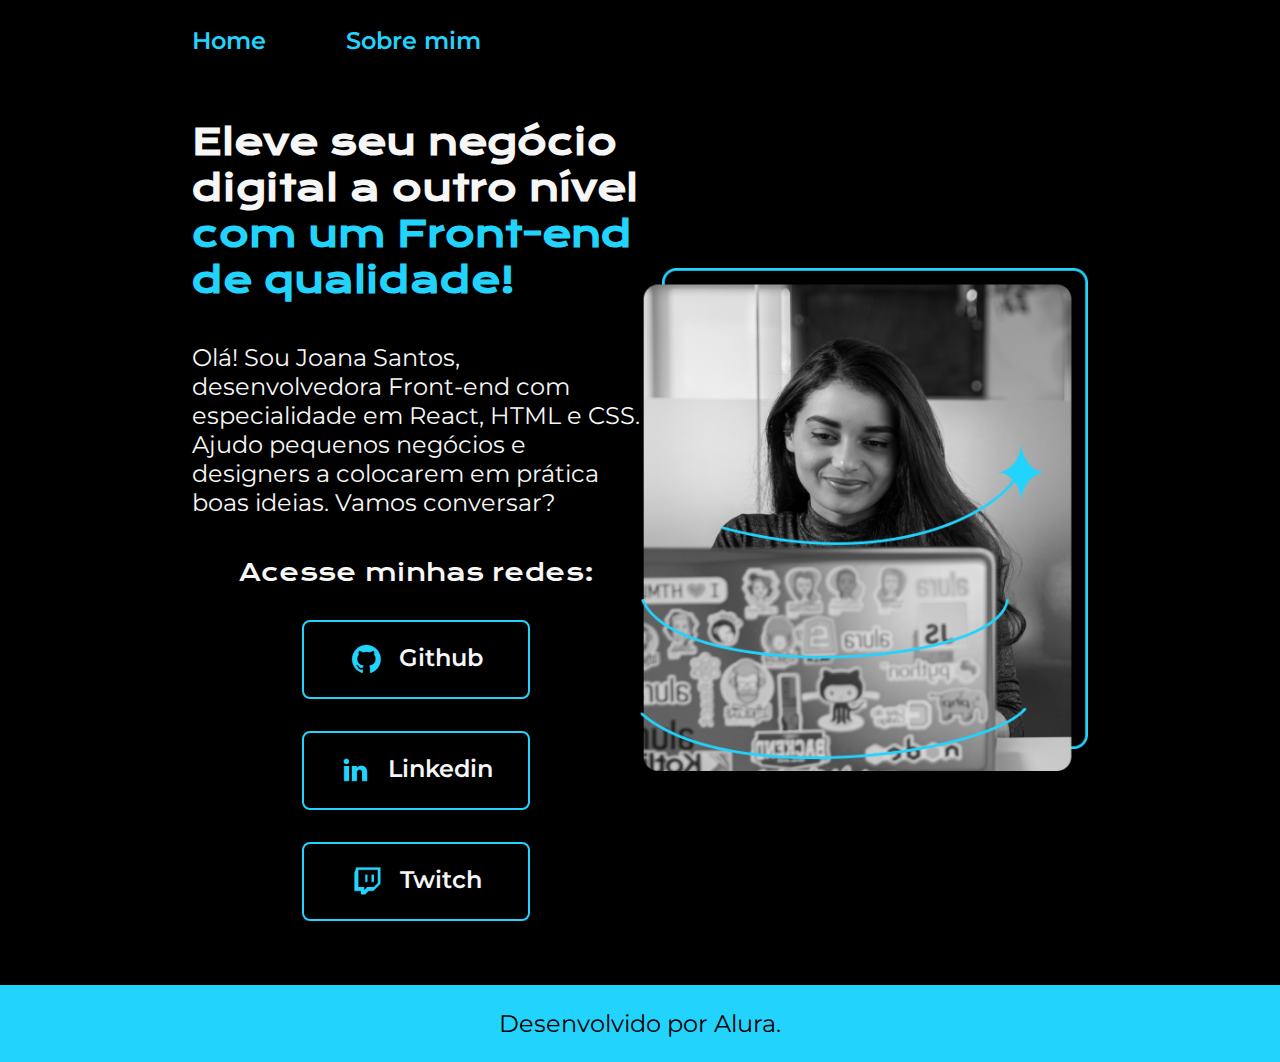
<file: index.html>
<!DOCTYPE html>
<html lang="pt-br">

<head>
    <meta charset="UTF-8">
    <meta http-equiv="X-UA-Compatible" content="IE=edge">
    <meta name="viewport" content="width=device-width, initial-scale=1.0">
    <title>Portfolio</title>
    <link rel="stylesheet" href="./styles/styles.css">

</head>

<body>
    <header class="cabecalho">
        <nav class="cabecalho__menu">
            <a class="cabecalho__menu__link" href="index.html">Home</a>
            <a class="cabecalho__menu__link" href="about.html">Sobre mim</a>
        </nav>
    </header>
    <main class="apresentacao">
        <section class="apresentacao__conteudo">
            <h1 class="apresentacao__conteudo__titulo">Eleve seu negócio digital a outro nível <strong class="titulo-destaque">com um Front-end de qualidade!</strong></h1>
            <p class="apresentacao__conteudo__texto">Olá! Sou Joana Santos, desenvolvedora Front-end com especialidade em React, HTML e CSS. Ajudo pequenos
            negócios e designers a colocarem em prática boas ideias. Vamos conversar?</p>
            <div class="apresentacao__links">
                <h2 class="apresentacao__links__subtitulo">Acesse minhas redes:</h2>
                <a class="apresentacao__links__navegacao" href="https://instagram.com/jugrilo">
                    <img src="./assets/github.png">
                    Github
                </a>
                <a class="apresentacao__links__navegacao" href="https://www.linkedin.com/in/juliana-grilo-22b22724a/">
                    <img src="./assets/linkedin.png">
                    Linkedin
                </a>
                <a class="apresentacao__links__navegacao" href="https://www.twitch.tv/jujugrilo/">
                    <img src="./assets/twitch.png">
                    Twitch
                </a>
            </div>
        </section>
        <img class="apresentacao__imagem" src="./assets/Imagem.png" alt="Foto da Joana Santos programando">
    </main>
    <footer class="rodape">
        <p>Desenvolvido por Alura.</p>
    </footer>
</body>

</html>
</file>
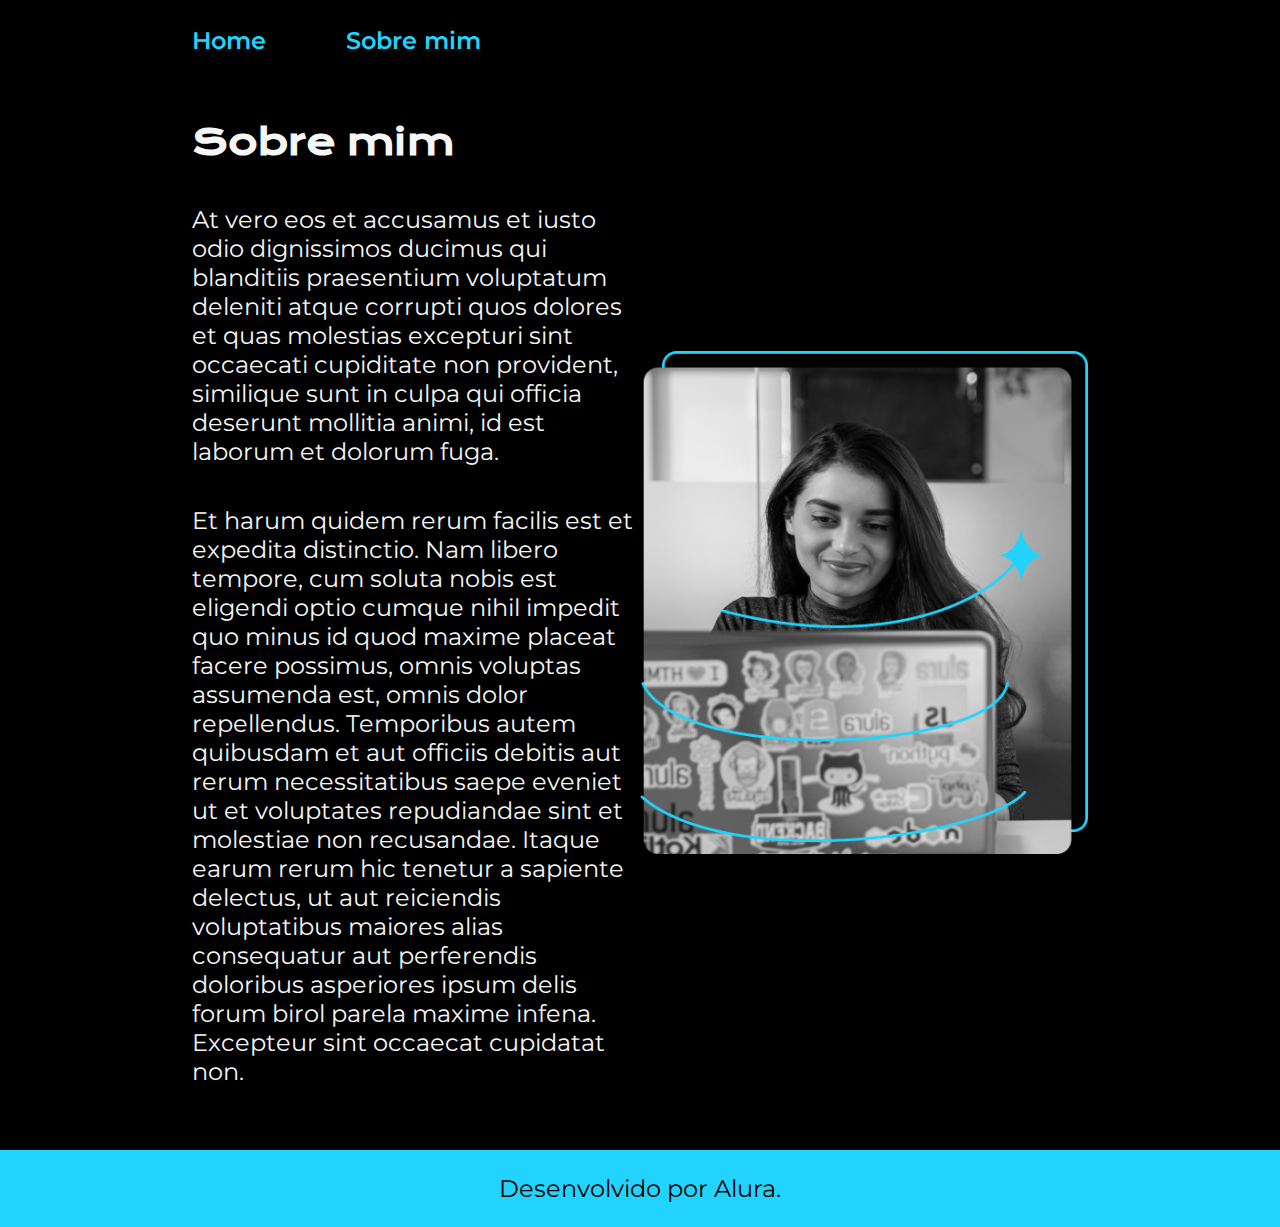
<file: about.html>
<!DOCTYPE html>
<html lang="pt-br">
<head>
    <meta charset="UTF-8">
    <meta name="viewport" content="width=device-width, initial-scale=1.0">
    <title>Sobre mim</title>
    <link rel="stylesheet" href="./styles/styles.css">

</head>
<body>

    <header class="cabecalho">
        <nav class="cabecalho__menu">
            <a class="cabecalho__menu__link" href="index.html">Home</a>
            <a class="cabecalho__menu__link" href="about.html">Sobre mim</a>
        </nav>
    </header>

    <main class="apresentacao">
        <section class="apresentacao__conteudo">
            <h1 class="apresentacao__conteudo__titulo">Sobre mim</h1>

            <p class="apresentacao__conteudo__texto">At vero eos et accusamus et iusto odio dignissimos ducimus qui blanditiis praesentium voluptatum deleniti atque corrupti quos dolores et quas molestias excepturi sint occaecati cupiditate non provident, similique sunt in culpa qui officia deserunt mollitia animi, id est laborum et dolorum fuga.</p>
            <p class="apresentacao__conteudo__texto">Et harum quidem rerum facilis est et expedita distinctio. Nam libero tempore, cum soluta nobis est eligendi optio cumque nihil impedit quo minus id quod maxime placeat facere possimus, omnis voluptas assumenda est, omnis dolor repellendus. Temporibus autem quibusdam et aut officiis debitis aut rerum necessitatibus saepe eveniet ut et voluptates repudiandae sint et molestiae non recusandae. Itaque earum rerum hic tenetur a sapiente delectus, ut aut reiciendis voluptatibus maiores alias consequatur aut perferendis doloribus asperiores ipsum delis forum birol parela maxime infena. Excepteur sint occaecat cupidatat non.</p>

        </section>
        <img class="apresentacao__imagem" src="./assets/Imagem.png" alt="Foto da Joana Santos programando">
    </main>

    <footer class="rodape">
        <p>Desenvolvido por Alura.</p>
    </footer>
</body>
</html>
</file>
<file: styles/styles.css>
@import url('https://fonts.googleapis.com/css2?family=Krona+One&family=Montserrat&display=swap');

:root {
    --cor-primaria: #000000;
    --cor-secundaria: #F6F6F6;
    --cor-terciaria: #22D4FD;
    --cor-hover: #272727;

    --font-primaria: 'Krona One', sans-serif;
    --font-secundaria: 'Montserrat', sans-serif;
}

* {
    margin: 0;
    padding: 0;
}

body {
    /* height: 100vh; */
    box-sizing: border-box;
    background-color: var(--cor-primaria);
    color: var (--cor-secundaria);
    
}

.cabecalho {
    padding: 2% 0% 0% 15%;
}

.cabecalho__menu {
    display: flex;
    gap: 80px;
}

.cabecalho__menu__link {
    font-family: var(--font-secundaria);
    font-size: 1.5rem;
    font-weight: 600;
    color: var(--cor-terciaria);
    text-decoration: none;
    gap: 82px;
}

.apresentacao {
    padding: 5% 15%;
    display: flex;
    align-items: center;
    justify-content: space-between;
}

.apresentacao__conteudo {
    width: 50%;
    display: flex;
    flex-direction: column;
    gap: 40px;
}

.apresentacao__conteudo__titulo {
    font-size: 2.25rem;
    font-family: var(--font-primaria);
    color: var(--cor-secundaria);
}

.titulo-destaque {
    color: var(--cor-terciaria);
}

.apresentacao__conteudo__texto {
    font-size: 1.5rem;
    font-family: var(--font-secundaria);
    color: var(--cor-secundaria)
}

.apresentacao__links{
    display: flex;
    flex-direction: column;
    justify-content: space-between;
    align-items: center;
    gap: 32px;
}

.apresentacao__links__subtitulo {
    font-family: var(--font-primaria);
    font-weight: 400;
    font-size: 1.5rem;
    color: var(--cor-secundaria)
}

.apresentacao__links__navegacao {
    /* background-color: #22D4FD; */
    display: flex;
    justify-content: center;
    gap: 16px;
    border: 2px solid var(--cor-terciaria);
    width: 50%;
    text-align: center;
    border-radius: 8px;
    font-size: 1.5rem;
    font-weight: 600;
    padding: 21.5px 0;
    text-decoration: none;
    color: var(--cor-secundaria);
    font-family: var(--font-secundaria);
}
.apresentacao__links__link:hover {
    background-color: var(--cor-hover);
}

.apresentacao__imagem {
    width: 50%;
}

.rodape {
    color: var(--cor-primaria);
    background-color: var(--cor-terciaria);
    padding: 24px;
    text-align: center;
    font-family: var(--font-secundaria);
    font-size: 1.5rem;
    font-weight: 400;
}

@media (max-width: 1200px) {
    .cabecalho {
        padding: 10%;
    }
    .cabecalho__menu {
        justify-content: center;
    }
    .apresentacao {
        flex-direction: column-reverse;
        padding: 5%;
    }
   .apresentacao__conteudo {
    width: auto;
   }
}
</file>
